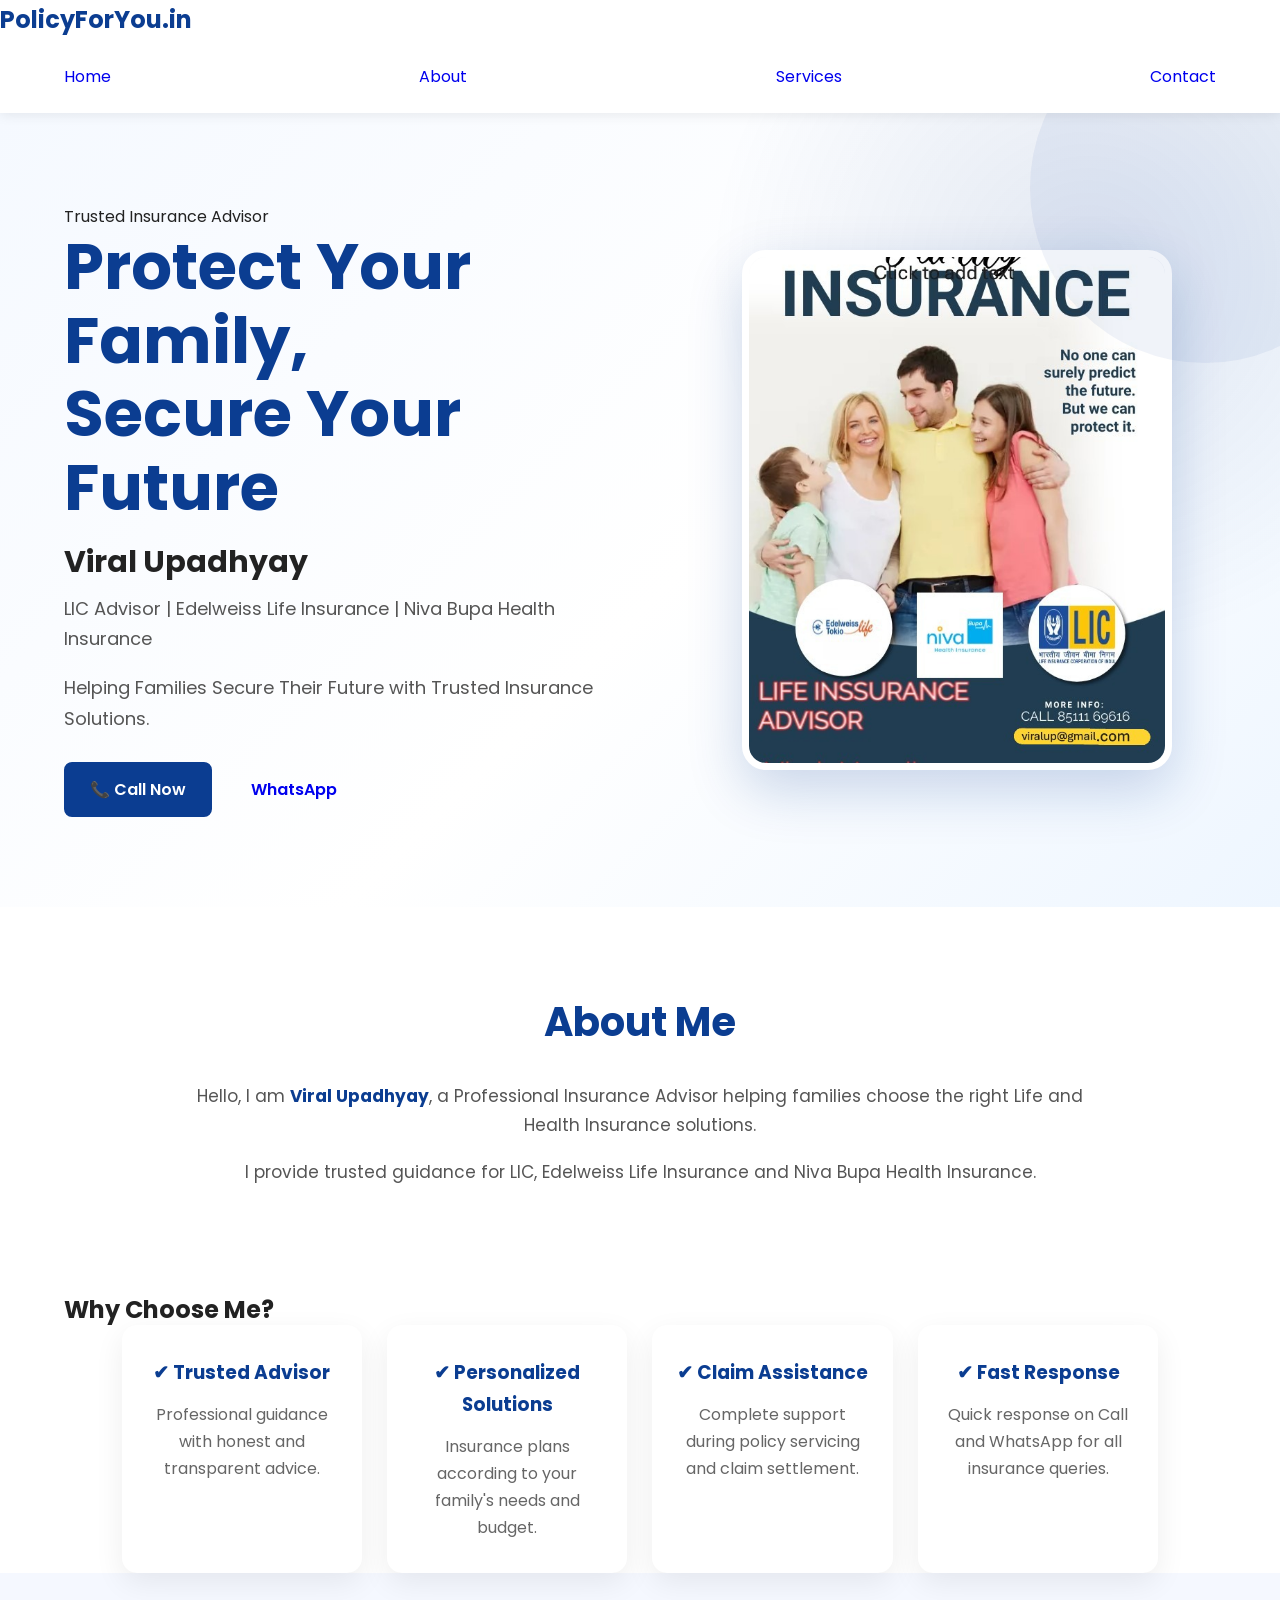
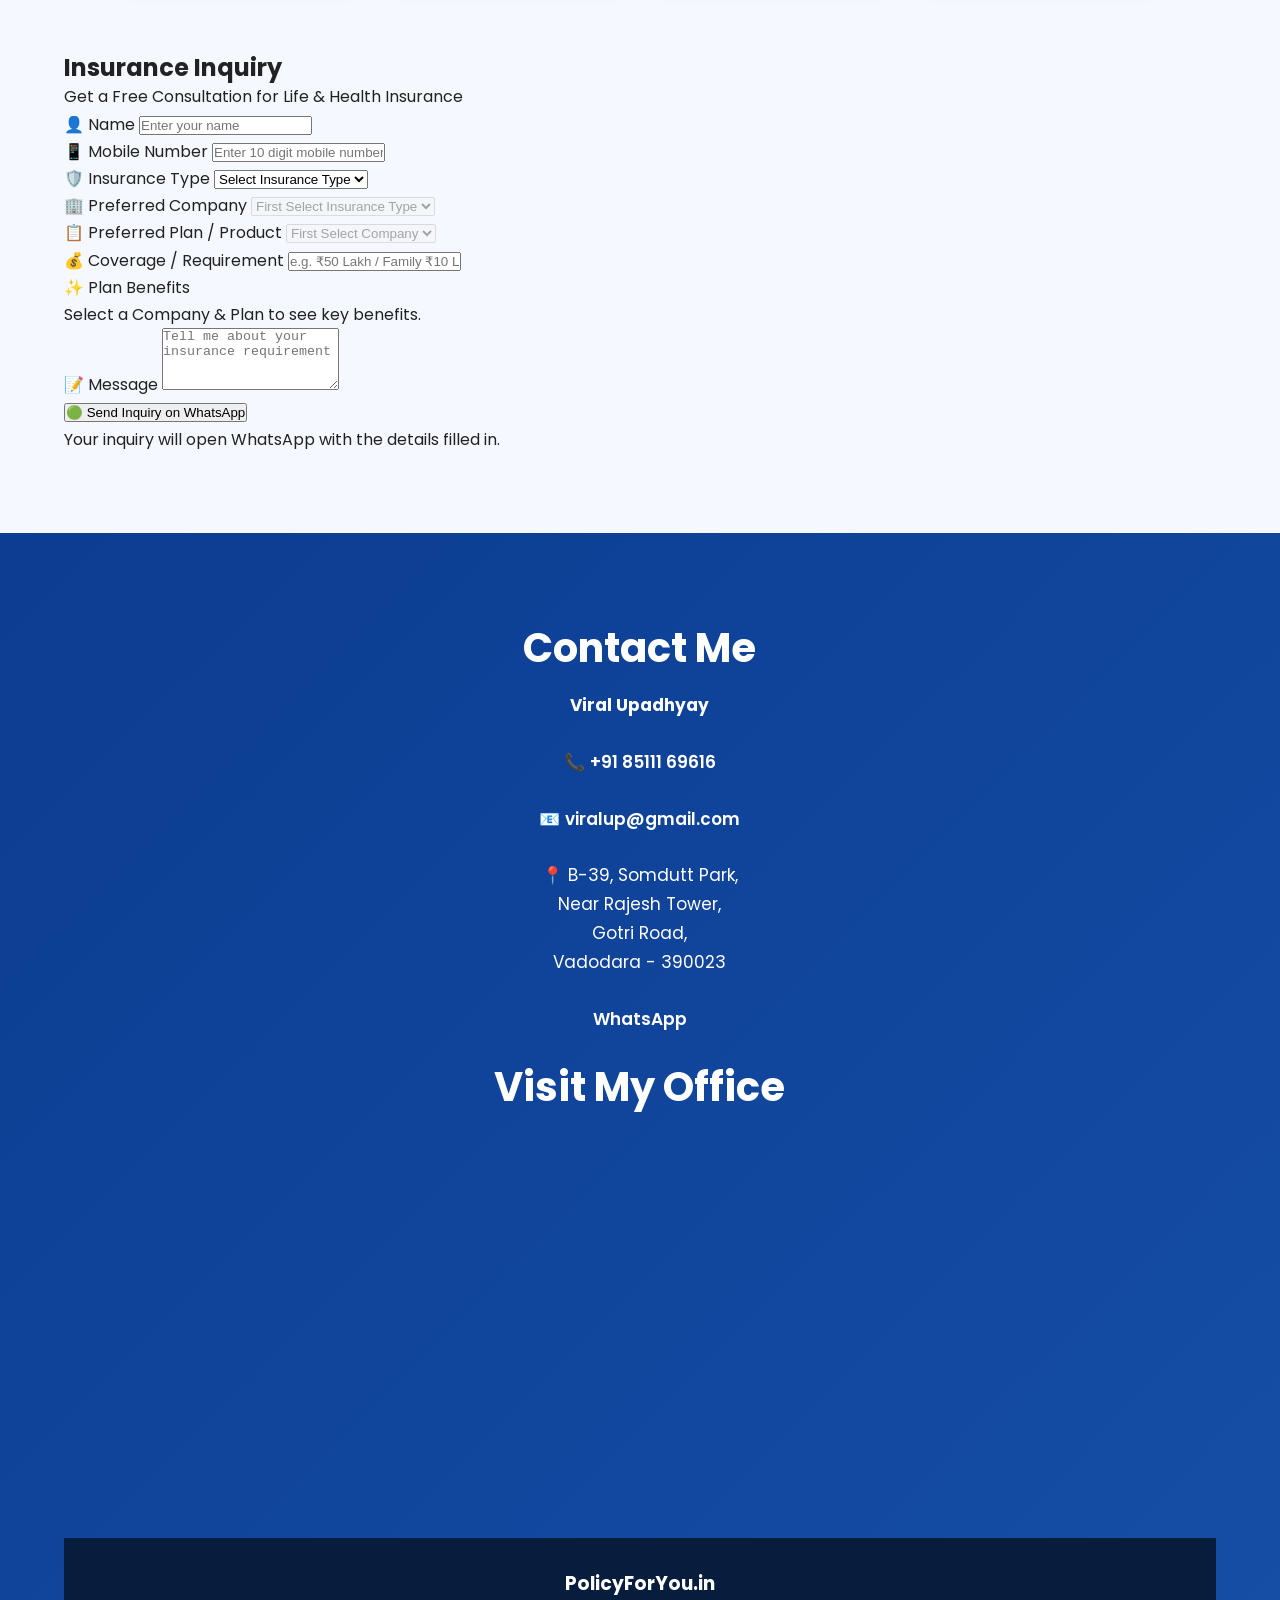
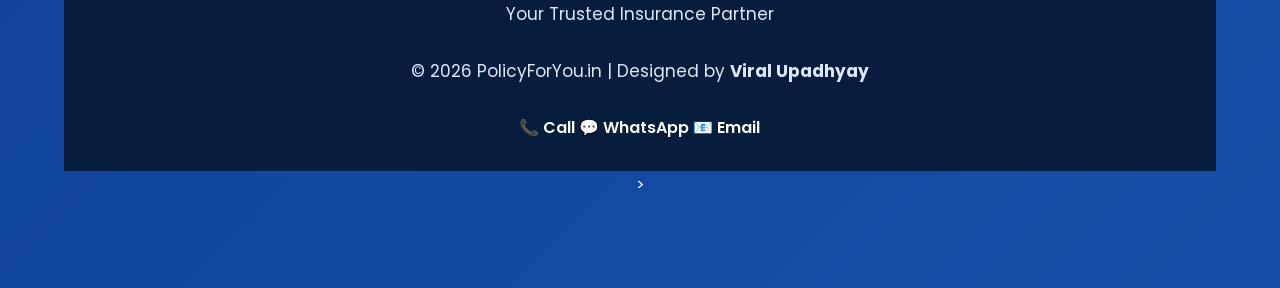
<file: index.html>
<!DOCTYPE html>
<html lang="en">

<head>
    <!-- Google tag (gtag.js) -->
<script async src="https://www.googletagmanager.com/gtag/js?id=G-F7DDTG982R"></script>

<script>
  window.dataLayer = window.dataLayer || [];
  function gtag(){dataLayer.push(arguments);}

  gtag('js', new Date());

  gtag('config', 'G-F7DDTG982R');
</script>
    <meta charset="UTF-8">
    <meta name="viewport" content="width=device-width, initial-scale=1.0">

    <title>PolicyForYou.in | Viral Upadhyay</title>
<meta name="description" content="Professional LIC, Health Insurance, Term Insurance and Financial Planning Advisor. Contact Viral Upadhyay for trusted insurance solutions.">

<meta name="keywords" content="LIC Advisor, Health Insurance, Term Insurance, Niva Bupa, Edelweiss Life Insurance, Viral Upadhyay">

<meta name="author" content="Viral Upadhyay">
    <link rel="canonical" href="https://viral1976.github.io/policyforyou/">
    <link rel="stylesheet" href="style.css">

    <link rel="preconnect" href="https://fonts.googleapis.com">
    <link rel="preconnect" href="https://fonts.gstatic.com" crossorigin>

    <link href="https://fonts.googleapis.com/css2?family=Poppins:wght@300;400;500;600;700&display=swap" rel="stylesheet">
<!-- Open Graph SEO -->
<meta property="og:title" content="PolicyForYou.in | Professional Insurance Advisor">
<meta property="og:description" content="Professional LIC, Health Insurance, Term Insurance and Financial Planning Advisor by Viral Upadhyay.">
<meta property="og:type" content="website">
<meta property="og:url" content="https://viral1976.github.io/policyforyou/">
<meta property="og:image" content="https://viral1976.github.io/policyforyou/logo.png">
<script type="application/ld+json">
{

<script type="application/ld+json">
{
  "@context":"https://schema.org",
  "@type":"InsuranceAgency",
  "name":"PolicyForYou.in",
  "url":"https://viral1976.github.io/policyforyou/",
  "logo":"https://viral1976.github.io/policyforyou/logo.png",
  "founder":"Viral Upadhyay",
  "telephone":"+91-8511169616"
}
</script>
</head>

<body>

<header>

    <div class="logo">
        PolicyForYou.in
    </div>

    <nav>

        <a href="#home">Home</a>
        <a href="#about">About</a>
        <a href="#services">Services</a>
        <a href="#contact">Contact</a>

    </nav>

</header>
<!-- Hero Section -->
<section class="hero" id="home">

    <div class="hero-content">

        <div class="hero-text">

            <span class="badge">Trusted Insurance Advisor</span>

            <h1>
                Protect Your Family,<br>
                Secure Your Future
            </h1>

            <h2>Viral Upadhyay</h2>

            <p>
                LIC Advisor | Edelweiss Life Insurance |
                Niva Bupa Health Insurance
            </p>

            <p>
                Helping Families Secure Their Future with Trusted Insurance Solutions.
            </p>

            <div class="hero-buttons">

                <a href="tel:+918511169616" class="btn btn-primary">
                    📞 Call Now
                </a>

                <a href="https://wa.me/918511169616"
   class="btn whatsapp"
   onclick="trackWhatsAppClick()"
   target="_blank">
   WhatsApp
</a>

            </div>

        </div>

      <div class="hero-image">
<img src="insurance-photo.jpg" alt="Viral Upadhyay - Life and Health Insurance Advisor">
    </div>

</section>
<!-- About -->
<section id="about" class="about">

    <div class="container">

        <h2>About Me</h2>

        <p>
            Hello, I am <strong>Viral Upadhyay</strong>, a Professional Insurance Advisor helping families choose the right Life and Health Insurance solutions.
        </p>

        <p>
            I provide trusted guidance for LIC, Edelweiss Life Insurance and Niva Bupa Health Insurance.
        </p>

    </div>

</section>
<!-- Why Choose Me -->
<section id="why" class="why">

    <div class="container">

        <h2>Why Choose Me?</h2>

        <div class="why-grid">

            <div class="why-card">
                <h3>✔ Trusted Advisor</h3>
                <p>Professional guidance with honest and transparent advice.</p>
            </div>

            <div class="why-card">
                <h3>✔ Personalized Solutions</h3>
                <p>Insurance plans according to your family's needs and budget.</p>
            </div>

            <div class="why-card">
                <h3>✔ Claim Assistance</h3>
                <p>Complete support during policy servicing and claim settlement.</p>
            </div>

            <div class="why-card">
                <h3>✔ Fast Response</h3>
                <p>Quick response on Call and WhatsApp for all insurance queries.</p>
            </div>

        </div>
  </div>

    </div>
<section id="inquiry" class="inquiry-section">

  <div class="inquiry-card">

    <div class="inquiry-heading">
      <span class="gold-line"></span>
      <h2>Insurance Inquiry</h2>
      <p>Get a Free Consultation for Life & Health Insurance</p>
    </div>

    <form id="inquiryForm"
          onsubmit="event.preventDefault(); sendInquiryWhatsApp();"

      <div class="inquiry-grid">

        <div class="form-group">
          <label for="inqName">👤 Name</label>
          <input type="text"
                 id="inqName"
                 placeholder="Enter your name"
                 required>
        </div>

        <div class="form-group">
          <label for="inqMobile">📱 Mobile Number</label>
          <input type="tel"
                 id="inqMobile"
                 inputmode="numeric"
                 maxlength="10"
                 placeholder="Enter 10 digit mobile number"
                 required>
        </div>

        <div class="form-group">
          <label for="inqType">🛡️ Insurance Type</label>
          <select id="inqType" required>
            <option value="">Select Insurance Type</option>
            <option value="Life">Life Insurance</option>
            <option value="Health">Health Insurance</option>
            <option value="Both">Life + Health</option>
          </select>
        </div>

        <div class="form-group">
          <label for="inqCompany">🏢 Preferred Company</label>
          <select id="inqCompany" required disabled>
            <option value="">First Select Insurance Type</option>
          </select>
        </div>

        <div class="form-group">
          <label for="inqPlan">📋 Preferred Plan / Product</label>
          <select id="inqPlan" required disabled>
            <option value="">First Select Company</option>
          </select>
        </div>

        <div class="form-group">
          <label for="inqCoverage">💰 Coverage / Requirement</label>
          <input type="text"
                 id="inqCoverage"
                 placeholder="e.g. ₹50 Lakh / Family ₹10 Lakh">
        </div>

        <div class="form-group full-width">

          <div id="planBenefits" class="plan-benefits">

            <div class="benefits-title">
              ✨ Plan Benefits
            </div>

            <p class="benefits-placeholder">
              Select a Company & Plan to see key benefits.
            </p>

            <ul id="benefitsList"></ul>

          </div>

        </div>

        <div class="form-group full-width">
          <label for="inqMessage">📝 Message</label>

          <textarea id="inqMessage"
                    rows="4"
                    placeholder="Tell me about your insurance requirement"></textarea>
        </div>

      </div>

      <button type="submit" class="inquiry-btn">
        🟢 Send Inquiry on WhatsApp
      </button>

      <p class="form-note">
        Your inquiry will open WhatsApp with the details filled in.
      </p>

    </form>

  </div>

</section><!-- Contact -->
<section id="contact" class="contact">

    <div class="container">

        <h2>Contact Me</h2>

        <p><strong>Viral Upadhyay</strong></p>

        <p>📞 <a href="tel:+918511169616">+91 85111 69616</a></p>

        <p>📧 <a href="mailto:viralup@gmail.com">viralup@gmail.com</a></p>

        <p>📍 B-39, Somdutt Park,<br>
        Near Rajesh Tower,<br>
        Gotri Road,<br>
        Vadodara - 390023</p>

        <p>
           <a href="https://wa.me/918511169616"
   onclick="gtag('event', 'whatsapp_click', {
     event_category: 'Contact',
     event_label: 'WhatsApp Button'
   });"
   target="_blank">
   WhatsApp
</a>
        </p>

    </div>
    </div>
<!-- Google Map -->
<section id="location" class="location">

    <div class="container">

        <h2>Visit My Office</h2>

        <iframe
            src="https://www.google.com/maps?q=B-39%20Somdutt%20Park,%20Near%20Rajesh%20Tower,%20Gotri%20Road,%20Vadodara&output=embed"
            width="100%"
            height="400"
            style="border:0; border-radius:15px;"
            allowfullscreen=""
            loading="lazy">
        </iframe>

    </div>

</section>
<!-- Footer -->
<footer class="footer">

    <div class="container">

        <h3>PolicyForYou.in</h3>

        <p>Your Trusted Insurance Partner</p>

        <p>
            © 2026 PolicyForYou.in | Designed by
            <strong>Viral Upadhyay</strong>
        </p>

        <div class="social-links">

            <a href="tel:+918511169616">📞 Call</a>

            <a href="https://wa.me/918511169616" target="_blank">💬 WhatsApp</a>

            <a href="mailto:viralup@gmail.com">📧 Email</a>

        </div>

    </div>

</footer>

<script src="script.js"></script>

<link rel="icon" href="favicon-192.png">
</body>
</html>>

<meta property="og:image"
      content="https://viral1976.github.io/policyforyou/og-image.png">
</body>
</html>
<script src="script.js"></script>
</body>
</html>
</file>
<file: style.css>
/* =========================================================
   PolicyForYou.in
   Professional Insurance Advisor Website
   Viral Upadhyay
   ========================================================= */

/* ---------- RESET ---------- */

* {
    margin: 0;
    padding: 0;
    box-sizing: border-box;
}

html {
    scroll-behavior: smooth;
}

body {
    font-family: "Poppins", Arial, sans-serif;
    line-height: 1.7;
    color: #222;
    background: #ffffff;
}

img {
    max-width: 100%;
    display: block;
}

a {
    text-decoration: none;
}

.container {
    width: 90%;
    max-width: 1200px;
    margin: 0 auto;
   /* ================================
   PROFESSIONAL INQUIRY FORM
================================ */

.inquiry-section {
  padding: 80px 5%;
  background: linear-gradient(135deg, #0b3d91 0%, #174fa8 100%);
}

.inquiry-card {
  max-width: 900px;
  margin: 0 auto;
  background: #ffffff;
  border-radius: 24px;
  padding: 42px;
  box-shadow: 0 20px 60px rgba(0,0,0,0.20);
  border-top: 5px solid #f5b400;
}

.inquiry-heading {
  text-align: center;
  margin-bottom: 30px;
}

.gold-line {
  display: block;
  width: 70px;
  height: 4px;
  background: #f5b400;
  border-radius: 20px;
  margin: 0 auto 14px;
}

.inquiry-heading h2 {
  margin: 0;
  color: #173f7a;
  font-size: 36px;
}

.inquiry-heading p {
  margin: 8px 0 0;
  color: #5c667a;
  font-size: 16px;
}

.inquiry-grid {
  display: grid;
  grid-template-columns: 1fr 1fr;
  gap: 20px;
}

.form-group {
  width: 100%;
}

.form-group.full-width {
  grid-column: 1 / -1;
}

.form-group label {
  display: block;
  font-weight: 700;
  color: #173f7a;
  margin-bottom: 8px;
}

.form-group input,
.form-group select,
.form-group textarea {
  width: 100%;
  padding: 14px 15px;
  border: 1px solid #d7dfec;
  border-radius: 12px;
  font-size: 16px;
  box-sizing: border-box;
  background: #fbfdff;
  color: #173f7a;
  font-family: inherit;
}

.form-group input::placeholder,
.form-group textarea::placeholder {
  color: #8a94a6;
}

.form-group input:focus,
.form-group select:focus,
.form-group textarea:focus {
  outline: none;
  border-color: #f5b400;
  box-shadow: 0 0 0 3px rgba(245,180,0,0.12);
}

.form-group select:disabled {
  background: #eef2f7;
  color: #8993a5;
  cursor: not-allowed;
}

/* PLAN BENEFITS */

.plan-benefits {
  background: linear-gradient(135deg, #fffaf0, #ffffff);
  border: 1px solid #f5b400;
  border-left: 5px solid #f5b400;
  border-radius: 14px;
  padding: 18px 20px;
}

.benefits-title {
  font-size: 19px;
  font-weight: 800;
  color: #173f7a;
  margin-bottom: 6px;
}

.benefits-placeholder {
  margin: 0;
  color: #777f8c;
}

#benefitsList {
  margin: 10px 0 0;
  padding-left: 20px;
  color: #334155;
}

#benefitsList li {
  margin: 8px 0;
  line-height: 1.5;
}

/* WHATSAPP BUTTON */

.inquiry-btn {
  width: 100%;
  margin-top: 22px;
  padding: 16px;
  border: 0;
  border-radius: 12px;
  background: #168b3b;
  color: #ffffff;
  font-size: 17px;
  font-weight: 800;
  cursor: pointer;
  transition: 0.2s;
}

.inquiry-btn:hover {
  background: #0f6f2e;
  transform: translateY(-1px);
}

.form-note {
  text-align: center;
  color: #7a8392;
  font-size: 13px;
  margin: 12px 0 0;
}

/* MOBILE */

@media (max-width: 700px) {

  .inquiry-section {
    padding: 55px 4%;
  }

  .inquiry-card {
    padding: 25px 18px;
    border-radius: 18px;
  }

  .inquiry-heading h2 {
    font-size: 30px;
  }

  .inquiry-grid {
    grid-template-columns: 1fr;
  }

  .form-group.full-width {
    grid-column: auto;
  }

}
}


/* =========================================================
   HEADER / NAVIGATION
   ========================================================= */

header {
    background: #ffffff;
    box-shadow: 0 2px 12px rgba(0, 0, 0, 0.08);
    position: sticky;
    top: 0;
    z-index: 1000;
}

nav {
    width: 90%;
    max-width: 1200px;
    margin: auto;
    min-height: 72px;

    display: flex;
    align-items: center;
    justify-content: space-between;
    gap: 25px;
}

.logo,
.logo a {
    color: #0b3d91;
    font-size: 24px;
    font-weight: 700;
}

nav ul {
    list-style: none;
    display: flex;
    align-items: center;
    gap: 28px;
}

nav ul li a {
    color: #222;
    font-weight: 500;
    transition: 0.3s ease;
}

nav ul li a:hover {
    color: #0b3d91;
}


/* =========================================================
   HERO SECTION
   ========================================================= */

.hero {
    position: relative;
    overflow: hidden;

    padding: 90px 5%;
    min-height: 620px;

    background:
        radial-gradient(circle at 85% 20%, rgba(11, 61, 145, 0.12), transparent 30%),
        linear-gradient(135deg, #f5f9ff 0%, #ffffff 55%, #eef6ff 100%);
}

.hero::before {
    content: "";
    position: absolute;
    width: 350px;
    height: 350px;
    border-radius: 50%;
    background: rgba(11, 61, 145, 0.06);
    right: -100px;
    top: -100px;
}

.hero > .container {
    position: relative;
    z-index: 2;
}

.hero-content {
    display: grid;
    grid-template-columns: 1.05fr 0.95fr;
    align-items: center;
    gap: 60px;
}

.hero-text {
    max-width: 650px;
}

.hero-text .tagline,
.hero .tagline {
    color: #0b3d91;
    font-weight: 600;
    font-size: 18px;
    margin-bottom: 12px;
}

.hero h1 {
    color: #0b3d91;
    font-size: clamp(42px, 5vw, 68px);
    line-height: 1.15;
    margin-bottom: 20px;
}

.hero h2 {
    color: #222;
    font-size: 30px;
    margin-bottom: 12px;
}

.hero p {
    font-size: 18px;
    color: #555;
    margin-bottom: 18px;
}


/* ---------- HERO BUTTONS ---------- */

.hero-buttons,
.hero-buttons {
    display: flex;
    flex-wrap: wrap;
    gap: 15px;
    margin-top: 28px;
}

.btn,
.btn-primary,
.btn-whatsapp {
    display: inline-flex;
    align-items: center;
    justify-content: center;

    min-height: 48px;
    padding: 12px 24px;

    border-radius: 8px;
    font-weight: 600;

    transition: all 0.3s ease;
}

.btn-primary {
    background: #0b3d91;
    color: #ffffff;
    border: 2px solid #0b3d91;
}

.btn-primary:hover {
    background: #082f70;
    border-color: #082f70;
    transform: translateY(-2px);
}

.btn-whatsapp {
    background: #25d366;
    color: #ffffff;
    border: 2px solid #25d366;
}

.btn-whatsapp:hover {
    background: #1da851;
    border-color: #1da851;
    transform: translateY(-2px);
}


/* =========================================================
   HERO IMAGE
   ========================================================= */

.hero-image {
    display: flex;
    justify-content: center;
    align-items: center;
}

.hero-image img {
    width: min(100%, 430px);
    max-height: 520px;
    object-fit: cover;

    border-radius: 24px;

    border: 7px solid #ffffff;

    box-shadow:
        0 20px 55px rgba(11, 61, 145, 0.20);

    background: #ffffff;
}


/* =========================================================
   ABOUT SECTION
   ========================================================= */

.about {
    padding: 90px 5%;
    background: #ffffff;
}

.about .container {
    max-width: 1000px;
}

.about h2 {
    text-align: center;
    color: #0b3d91;
    font-size: 40px;
    margin-bottom: 35px;
}

.about p {
    max-width: 900px;
    margin: 0 auto 18px;
    color: #555;
    font-size: 17px;
    text-align: center;
}

.about strong {
    color: #0b3d91;
}


/* =========================================================
   WHY CHOOSE ME
   ========================================================= */

.why-choose,
.why-choose-us {
    padding: 90px 5%;
    background: #f7faff;
}

.why-choose h2,
.why-choose-us h2 {
    text-align: center;
    color: #0b3d91;
    font-size: 40px;
    margin-bottom: 50px;
}

.why-grid,
.why-choose-grid {
    width: 90%;
    max-width: 1200px;
    margin: auto;

    display: grid;
    grid-template-columns: repeat(4, 1fr);
    gap: 25px;
}

.why-card {
    background: #ffffff;
    padding: 32px 22px;
    text-align: center;

    border-radius: 15px;

    box-shadow: 0 10px 30px rgba(0, 0, 0, 0.07);

    transition: 0.3s ease;
}

.why-card:hover {
    transform: translateY(-8px);
    box-shadow: 0 18px 40px rgba(11, 61, 145, 0.13);
}

.why-card h3 {
    color: #0b3d91;
    margin-bottom: 12px;
}

.why-card p {
    color: #666;
}


/* =========================================================
   SERVICES
   ========================================================= */

.services {
    padding: 90px 8%;
    background: #ffffff;
    text-align: center;
}

.services h2 {
    font-size: 40px;
    color: #0b3d91;
    margin-bottom: 50px;
}

.service-grid,
.services-grid {
    display: grid;
    grid-template-columns: repeat(3, 1fr);
    gap: 25px;
    max-width: 1200px;
    margin: auto;
}

.service-card {
    background: #ffffff;
    padding: 35px 25px;

    border-radius: 15px;

    border: 1px solid #e5ebf5;

    box-shadow: 0 10px 30px rgba(0, 0, 0, 0.07);

    transition: 0.3s ease;
}

.service-card:hover {
    transform: translateY(-8px);
    box-shadow: 0 18px 40px rgba(11, 61, 145, 0.13);
}

.service-card h3 {
    color: #0b3d91;
    font-size: 22px;
    margin-bottom: 14px;
}

.service-card p {
    color: #666;
}


/* =========================================================
   CONTACT SECTION
   ========================================================= */

.contact {
    padding: 90px 5%;
    background:
        linear-gradient(135deg, #0b3d91, #174fa8);
    color: #ffffff;
    text-align: center;
}

.contact h2 {
    font-size: 40px;
    margin-bottom: 18px;
}

.contact p {
    max-width: 700px;
    margin: 0 auto 28px;
    font-size: 17px;
}
.contact a {
    color: #ffffff !important;
    font-weight: 600;
    text-decoration: none;
}

.contact a:hover {
    color: #ffd700 !important;
}
.contact-buttons {
    display: flex;
    justify-content: center;
    flex-wrap: wrap;
    gap: 15px;
}


/* =========================================================
   GOOGLE MAP
   ========================================================= */

.map-section {
    padding: 70px 5%;
    background: #f7faff;
}

.map-section h2 {
    text-align: center;
    color: #0b3d91;
    margin-bottom: 30px;
}

.map-section iframe {
    width: 100%;
    min-height: 350px;
    border: 0;
    border-radius: 15px;
}


/* =========================================================
   FOOTER
   ========================================================= */

footer {
    background: #071d3d;
    color: #ffffff;
    text-align: center;
    padding: 30px 20px;
}

footer p {
    margin: 5px 0;
    color: #dce7f7;
}

footer a {
    color: #ffffff;
}

footer a:hover {
    color: #25d366;
}


/* =========================================================
   GENERAL SECTION HEADINGS
   ========================================================= */

section h2 {
    line-height: 1.25;
}


/* =========================================================
   MOBILE / TABLET
   ========================================================= */

@media (max-width: 950px) {

    .hero-content {
        grid-template-columns: 1fr;
        text-align: center;
    }

    .hero-text {
        max-width: 800px;
        margin: auto;
    }

    .hero-buttons {
        justify-content: center;
    }

    .hero-image {
        margin-top: 20px;
    }

    .why-grid,
    .why-choose-grid {
        grid-template-columns: repeat(2, 1fr);
    }

    .service-grid,
    .services-grid {
        grid-template-columns: repeat(2, 1fr);
    }
}


/* =========================================================
   MOBILE
   ========================================================= */

@media (max-width: 650px) {

    nav {
        flex-direction: column;
        justify-content: center;
        padding: 18px 0;
        gap: 10px;
    }

    nav ul {
        gap: 15px;
        flex-wrap: wrap;
        justify-content: center;
    }

    .logo,
    .logo a {
        font-size: 21px;
    }

    .hero {
        padding: 60px 20px;
        min-height: auto;
    }

    .hero h1 {
        font-size: 40px;
    }

    .hero h2 {
        font-size: 25px;
    }

    .hero p {
        font-size: 16px;
    }

    .hero-image img {
        width: 90%;
        max-height: 430px;
    }

    .about,
    .services,
    .why-choose,
    .why-choose-us,
    .contact {
        padding: 65px 20px;
    }

    .about h2,
    .services h2,
    .why-choose h2,
    .why-choose-us h2,
    .contact h2 {
        font-size: 32px;
    }

    .why-grid,
    .why-choose-grid,
    .service-grid,
    .services-grid {
        width: 100%;
        grid-template-columns: 1fr;
    }

    .btn,
    .btn-primary,
    .btn-whatsapp {
        width: 100%;
    }

    .hero-buttons {
        flex-direction: column;
        width: 100%;
    }
}


/* =========================================================
   ACCESSIBILITY / FOCUS
   ========================================================= */

a:focus-visible,
button:focus-visible {
    outline: 3px solid #25d366;
    outline-offset: 3px;
}


/* =========================================================
   IMAGE FALLBACK
   ========================================================= */

.hero-image img {
    min-height: 250px;
}
/* FINAL CONTACT LINK COLOR FIX */
.contact a,
.contact p a,
.contact-buttons a,
.contact a[href^="tel:"],
.contact a[href^="mailto:"],
.contact a[href*="wa.me"] {
    color: #ffffff !important;
    text-decoration: none !important;
    font-weight: 600;
}

.contact a:hover,
.contact p a:hover,
.contact-buttons a:hover {
    color: #ffd700 !important;
}
/* ================= INQUIRY FORM ================= */

.inquiry-section {
    padding: 80px 5%;
    background: #f5f8ff;
}

.inquiry-container {
    max-width: 650px;
    margin: auto;
    background: #ffffff;
    padding: 40px;
    border-radius: 20px;
    box-shadow: 0 10px 35px rgba(0, 0, 0, 0.12);
}

.inquiry-container h2 {
    text-align: center;
  /* =====================================================
   BLUE + GOLD INSURANCE INQUIRY FORM
   ===================================================== */

.inquiry-section {
    padding: 80px 5%;
    background:
        linear-gradient(135deg, #f7faff 0%, #ffffff 50%, #f3f7ff 100%);
    position: relative;
}

.inquiry-container {
    max-width: 760px;
    margin: auto;
    padding: 45px 50px;
    background: #ffffff;

    border-radius: 22px;

    border-top: 5px solid #d4a017;

    box-shadow:
        0 15px 45px rgba(11, 61, 145, 0.15);

    position: relative;
}

/* Gold decorative line */

.inquiry-container::before {
    content: "";
    position: absolute;

    width: 100px;
    height: 4px;

    background: #d4a017;

    top: 18px;
    left: 50%;

    transform: translateX(-50%);

    border-radius: 10px;
}


/* Heading */

.inquiry-heading {
    display: flex;
    align-items: center;
    justify-content: center;

    gap: 15px;

    margin-bottom: 8px;
}

.inquiry-heading h2 {
    margin: 0;

    color: #0b3d91;

    font-size: 36px;

    font-weight: 700;

    text-align: center;
}

.inquiry-line {
    width: 55px;
    height: 2px;

    background: #d4a017;
}


/* Subtitle */

.inquiry-subtitle {
    text-align: center;

    color: #555;

    font-size: 17px;

    margin: 0 0 35px;
}


/* Form row */

.form-row {
    display: grid;

    grid-template-columns: 1fr 1fr;

    gap: 20px;
}


/* Form group */

.form-group {
    margin-bottom: 22px;
}

.form-group label {
    display: block;

    margin-bottom: 8px;

    color: #0b3d91;

    font-size: 16px;

    font-weight: 700;
}


/* Inputs */

.form-group input,
.form-group select,
.form-group textarea {

    width: 100%;

    box-sizing: border-box;

    padding: 14px 16px;

    border: 1px solid #d6dce8;

    border-radius: 10px;

    background: #fbfcff;

    color: #222;

    font-size: 16px;

    font-family: inherit;

    transition: all 0.3s ease;
}


/* Focus */

.form-group input:focus,
.form-group select:focus,
.form-group textarea:focus {

    outline: none;

    border-color: #0b3d91;

    background: #ffffff;

    box-shadow:
        0 0 0 3px rgba(11, 61, 145, 0.10);
}


/* Placeholder */

.form-group input::placeholder,
.form-group textarea::placeholder {
    color: #888;
}


/* Textarea */

.form-group textarea {
    resize: vertical;

    min-height: 110px;
}


/* WhatsApp Button */

.inquiry-btn {

    width: 100%;

    padding: 16px 20px;

    border: none;

    border-radius: 10px;

    background:
        linear-gradient(135deg, #0b3d91, #174fa8);

    color: #ffffff;

    font-size: 18px;

    font-weight: 700;

    cursor: pointer;

    box-shadow:
        0 6px 18px rgba(11, 61, 145, 0.25);

    transition: all 0.3s ease;
}


/* Button hover */

.inquiry-btn:hover {

    background:
        linear-gradient(135deg, #d4a017, #b8860b);

    transform: translateY(-2px);

    box-shadow:
        0 8px 22px rgba(212, 160, 23, 0.30);
}


/* Security note */

.inquiry-note {

    margin: 20px 0 0;

    text-align: center;

    color: #777;

    font-size: 13px;
}


/* =====================================================
   MOBILE RESPONSIVE
   ===================================================== */

@media (max-width: 700px) {

    .inquiry-section {
        padding: 55px 18px;
    }

    .inquiry-container {
        padding: 35px 22px;
    }

    .inquiry-heading {
        gap: 8px;
    }

    .inquiry-heading h2 {
        font-size: 28px;
    }

    .inquiry-line {
        width: 30px;
    }

    .form-row {
        grid-template-columns: 1fr;
        gap: 0;
    }

    .inquiry-btn {
        font-size: 16px;
    }
}
/* =====================================================
   FINAL INQUIRY FORM - BLUE + GOLD
===================================================== */

.inquiry-section {
    padding: 80px 5%;
    background: #f4f7fc;
}

.inquiry-card {
    max-width: 900px;
    margin: 0 auto;
    background: #ffffff;
    padding: 45px;
    border-radius: 24px;
    border-top: 5px solid #d4a017;
    box-shadow: 0 15px 45px rgba(11, 61, 145, 0.15);
}

.inquiry-heading {
    text-align: center;
    margin-bottom: 35px;
}

.inquiry-heading h2 {
    margin: 0;
    color: #0b3d91;
    font-size: 38px;
}

.inquiry-heading p {
    margin: 8px 0 0;
    color: #555;
    font-size: 17px;
}

.gold-line {
    display: block;
    width: 70px;
    height: 4px;
    margin: 0 auto 15px;
    background: #d4a017;
    border-radius: 10px;
}

.inquiry-grid {
    display: grid;
    grid-template-columns: 1fr 1fr;
    gap: 22px;
}

.form-group {
    margin-bottom: 5px;
}

.form-group.full-width {
    grid-column: 1 / -1;
}

.form-group label {
    display: block;
    margin-bottom: 8px;
    color: #0b3d91;
    font-weight: 700;
}

.form-group input,
.form-group select,
.form-group textarea {
    width: 100%;
    padding: 14px 15px;
    border: 1px solid #d6dce8;
    border-radius: 10px;
    background: #fbfcff;
    color: #222;
    font-size: 16px;
    font-family: inherit;
    box-sizing: border-box;
}

.form-group input:focus,
.form-group select:focus,
.form-group textarea:focus {
    outline: none;
    border-color: #d4a017;
    box-shadow: 0 0 0 3px rgba(212, 160, 23, 0.12);
}

.form-group select:disabled {
    background: #eef1f6;
    color: #8b94a3;
}

.plan-benefits {
    padding: 20px;
    border: 1px solid #d4a017;
    border-left: 5px solid #d4a017;
    border-radius: 12px;
    background: #fffaf0;
}

.benefits-title {
    color: #0b3d91;
    font-size: 19px;
    font-weight: 700;
    margin-bottom: 8px;
}

.benefits-placeholder {
    color: #666;
    margin: 0;
}

#benefitsList {
    margin: 10px 0 0;
    padding-left: 20px;
}

#benefitsList li {
    margin: 7px 0;
    color: #333;
}

.inquiry-btn {
    width: 100%;
    margin-top: 25px;
    padding: 16px;
    border: none;
    border-radius: 10px;
    background: #168b3b;
    color: #ffffff;
    font-size: 18px;
    font-weight: 700;
    cursor: pointer;
    transition: 0.3s ease;
}

.inquiry-btn:hover {
    background: #0f6f2e;
    transform: translateY(-2px);
}

.form-note {
    text-align: center;
    margin-top: 12px;
    color: #777;
    font-size: 13px;
}

@media (max-width: 700px) {

    .inquiry-section {
        padding: 55px 18px;
    }

    .inquiry-card {
        padding: 28px 20px;
    }

    .inquiry-heading h2 {
        font-size: 30px;
    }

    .inquiry-grid {
        grid-template-columns: 1fr;
    }

    .form-group.full-width {
        grid-column: auto;
    }
}
</file>
